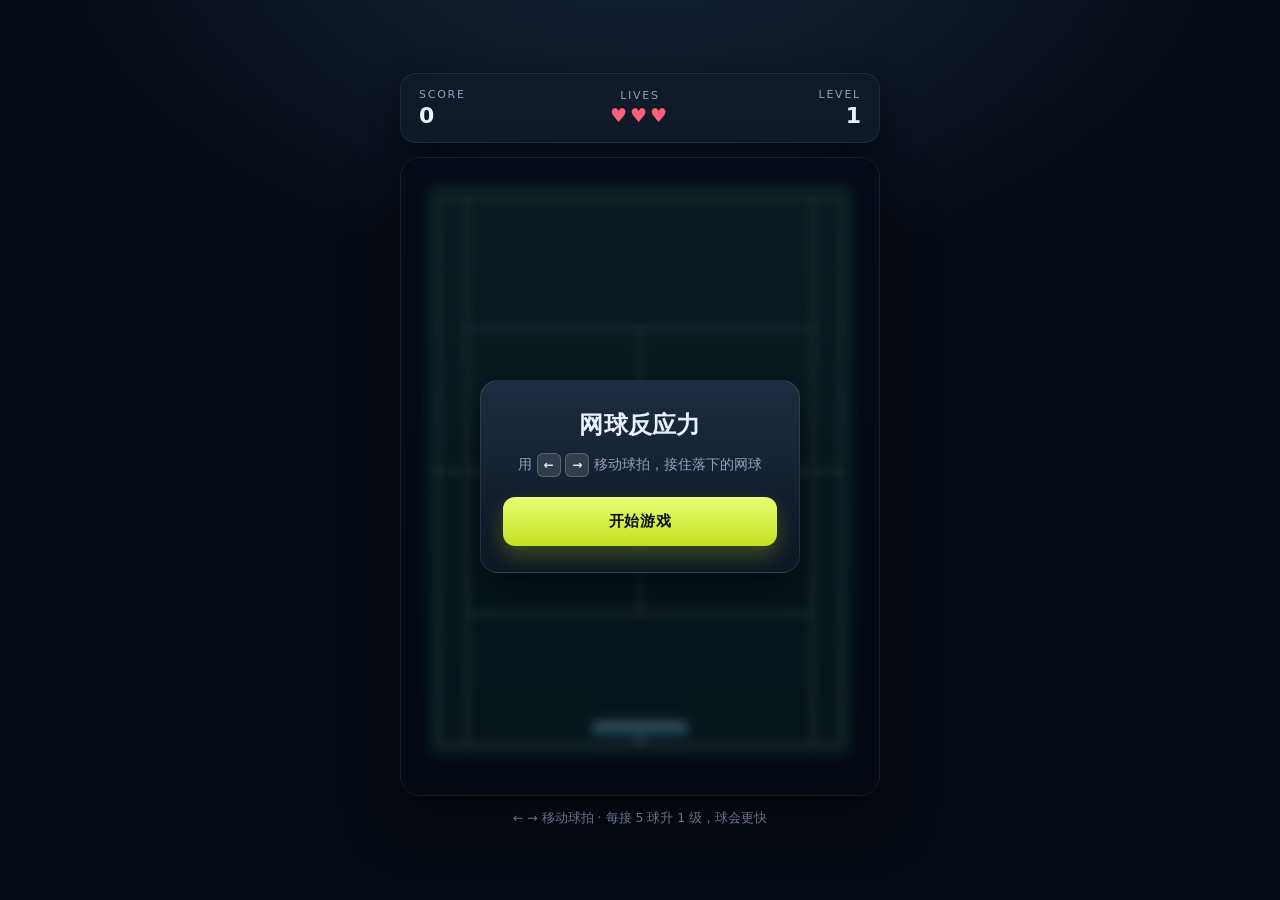
<file: index.html>
<!DOCTYPE html>
<html lang="zh-CN">
<head>
  <meta charset="UTF-8" />
  <meta name="viewport" content="width=device-width, initial-scale=1, maximum-scale=1, user-scalable=no, viewport-fit=cover" />
  <meta name="theme-color" content="#070b13" />
  <title>网球反应力 · Tennis Reflex</title>
  <link rel="stylesheet" href="style.css" />
</head>
<body>
  <main class="game">
    <header class="hud">
      <div class="hud-item">
        <span class="hud-label">Score</span>
        <span class="hud-value" id="score">0</span>
      </div>
      <div class="hud-item">
        <span class="hud-label">Lives</span>
        <span class="hud-value" id="lives">♥♥♥</span>
      </div>
      <div class="hud-item">
        <span class="hud-label">Level</span>
        <span class="hud-value" id="level">1</span>
      </div>
    </header>

    <div class="stage">
      <canvas id="court" width="480" height="640"></canvas>

      <div class="overlay is-visible" id="overlay">
        <div class="panel">
          <h1 class="panel-title" id="overlayTitle">网球反应力</h1>
          <p class="panel-text" id="overlayText">
            <span class="only-keyboard">用 <kbd>←</kbd> <kbd>→</kbd> 移动球拍，接住落下的网球</span>
            <span class="only-touch">按住屏幕左右拖动，让球拍接住落下的网球</span>
          </p>
          <button class="btn" id="overlayBtn" type="button">开始游戏</button>
        </div>
      </div>
    </div>

    <p class="hint">
      <span class="only-keyboard">← → 移动球拍 · 每接 5 球升 1 级，球会更快</span>
      <span class="only-touch">按住屏幕左右拖动 · 每接 5 球升 1 级，球会更快</span>
    </p>
  </main>

  <script src="game.js"></script>
</body>
</html>
</file>
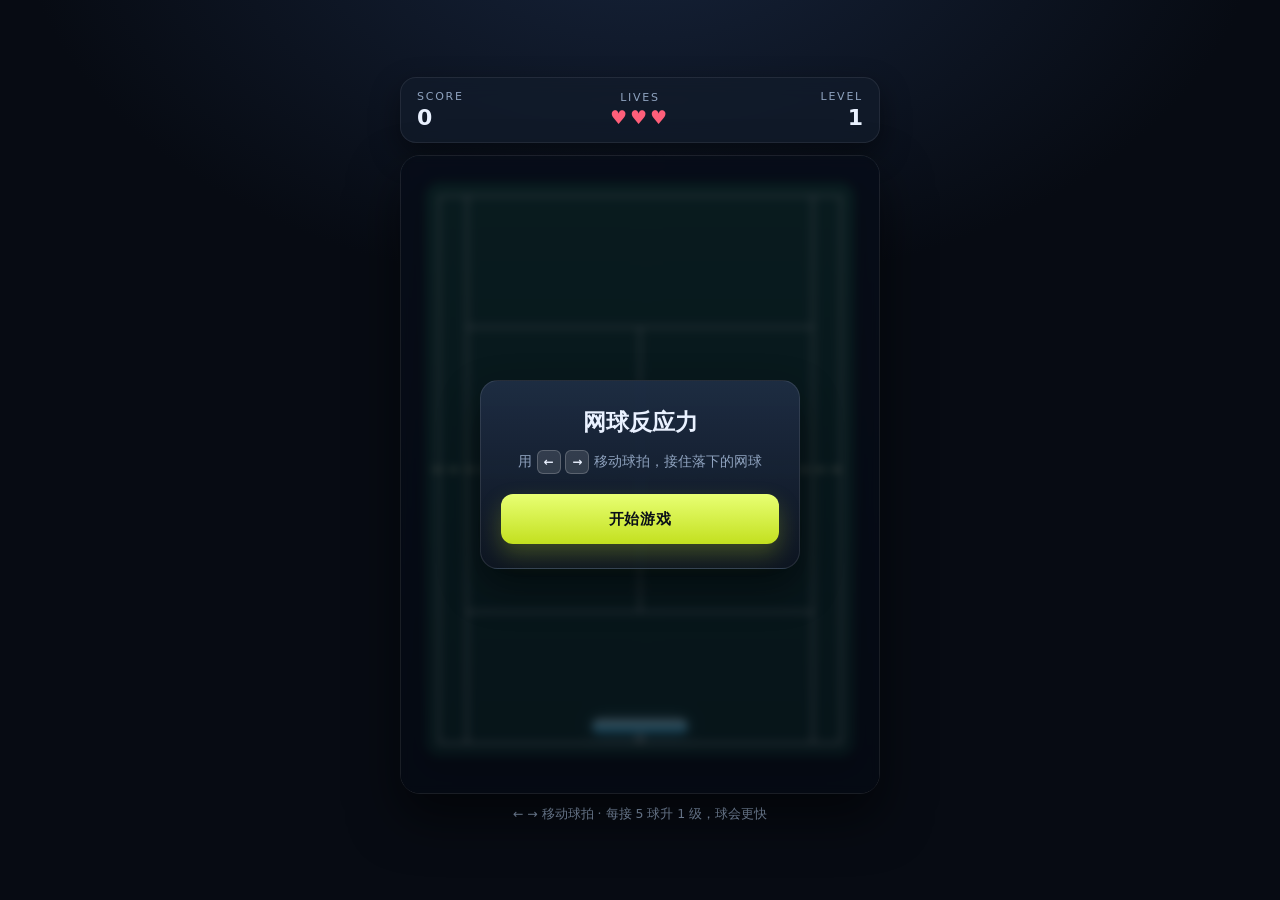
<file: tennis-reflex.html>
<!DOCTYPE html>
<html lang="zh-CN">
<head>
<meta charset="UTF-8" />
<meta name="viewport" content="width=device-width, initial-scale=1, maximum-scale=1, user-scalable=no, viewport-fit=cover" />
<meta name="theme-color" content="#070b13" />
<title>网球反应力 · Tennis Reflex</title>
<style>
  :root {
    --bg: #070b13;
    --panel: rgba(18, 28, 44, 0.72);
    --text: #e9f1ff;
    --muted: #8fa3bf;
    --accent: #d6f04a;
    --cyan: #6fe3ff;
    --danger: #ff5f7a;
    --vh: 100vh;
    --stage-max: calc((100vh - 210px) * 0.75);
  }

  @supports (height: 100dvh) {
    :root {
      --vh: 100dvh;
      --stage-max: calc((100dvh - 200px) * 0.75);
    }
  }

  * {
    box-sizing: border-box;
  }

  html,
  body {
    height: var(--vh);
  }

  body {
    margin: 0;
    min-height: var(--vh);
    padding: 20px 14px;
    display: flex;
    align-items: center;
    justify-content: center;
    background: radial-gradient(1000px 620px at 50% -10%, #16233a 0%, var(--bg) 62%);
    color: var(--text);
    font-family: "Segoe UI", system-ui, -apple-system, "Helvetica Neue", Arial, sans-serif;
    -webkit-font-smoothing: antialiased;
    -webkit-tap-highlight-color: transparent;
    touch-action: manipulation;
    overscroll-behavior: none;
    overflow: hidden;
  }

  .game {
    width: 100%;
    max-width: 480px;
    display: flex;
    flex-direction: column;
    gap: 12px;
  }

  /* ---------- HUD ---------- */
  .hud {
    display: flex;
    align-items: center;
    justify-content: space-between;
    gap: 12px;
    padding: 12px 16px;
    border-radius: 16px;
    background: var(--panel);
    border: 1px solid rgba(255, 255, 255, 0.08);
    box-shadow: 0 12px 30px rgba(0, 0, 0, 0.45);
    -webkit-backdrop-filter: blur(10px);
    backdrop-filter: blur(10px);
  }

  .hud-item {
    display: flex;
    flex-direction: column;
    gap: 3px;
    min-width: 68px;
  }

  .hud-item:nth-child(2) {
    align-items: center;
  }

  .hud-item:last-child {
    align-items: flex-end;
  }

  .hud-label {
    font-size: 11px;
    letter-spacing: 0.16em;
    text-transform: uppercase;
    color: var(--muted);
  }

  .hud-value {
    font-size: 22px;
    font-weight: 700;
    line-height: 1.1;
    font-variant-numeric: tabular-nums;
  }

  #lives {
    color: var(--danger);
    font-size: 19px;
    letter-spacing: 3px;
  }

  /* ---------- 球场 ---------- */
  .stage {
    position: relative;
    width: 100%;
    margin: 0 auto;
    max-width: min(480px, var(--stage-max));
    border-radius: 20px;
    overflow: hidden;
    border: 1px solid rgba(255, 255, 255, 0.08);
    box-shadow: 0 24px 50px rgba(0, 0, 0, 0.55);
    line-height: 0;
    touch-action: none;
  }

  canvas {
    display: block;
    width: 100%;
    height: auto;
    background: #060b14;
    touch-action: none;
  }

  /* ---------- 浮层 ---------- */
  .overlay {
    position: absolute;
    inset: 0;
    display: flex;
    align-items: center;
    justify-content: center;
    padding: 20px;
    background: rgba(6, 11, 20, 0.72);
    -webkit-backdrop-filter: blur(4px);
    backdrop-filter: blur(4px);
    opacity: 0;
    visibility: hidden;
    transition: opacity 0.25s ease, visibility 0.25s ease;
    line-height: 1.5;
  }

  .overlay.is-visible {
    opacity: 1;
    visibility: visible;
  }

  .panel {
    width: 100%;
    max-width: 320px;
    padding: 24px 20px;
    text-align: center;
    border-radius: 18px;
    background: linear-gradient(180deg, rgba(30, 45, 68, 0.96), rgba(14, 22, 35, 0.96));
    border: 1px solid rgba(255, 255, 255, 0.1);
    box-shadow: 0 18px 40px rgba(0, 0, 0, 0.45);
    transform: translateY(10px) scale(0.97);
    transition: transform 0.25s ease;
  }

  .overlay.is-visible .panel {
    transform: translateY(0) scale(1);
  }

  .panel-title {
    margin: 0 0 10px;
    font-size: 23px;
    font-weight: 700;
  }

  .panel-text {
    margin: 0 0 20px;
    font-size: 14px;
    color: var(--muted);
  }

  .panel-text strong {
    color: var(--accent);
  }

  kbd {
    display: inline-block;
    min-width: 24px;
    padding: 2px 6px;
    font-family: inherit;
    font-size: 12px;
    font-weight: 600;
    color: var(--text);
    background: rgba(255, 255, 255, 0.12);
    border: 1px solid rgba(255, 255, 255, 0.2);
    border-radius: 6px;
  }

  .btn {
    width: 100%;
    padding: 14px 20px;
    font: inherit;
    font-size: 15px;
    font-weight: 700;
    letter-spacing: 0.04em;
    color: #0a1018;
    background: linear-gradient(180deg, #e8ff74, #c3e01f);
    border: none;
    border-radius: 12px;
    cursor: pointer;
    box-shadow: 0 10px 22px rgba(198, 226, 30, 0.25);
    transition: transform 0.12s ease, box-shadow 0.2s ease, filter 0.2s ease;
  }

  .btn:hover {
    filter: brightness(1.06);
    box-shadow: 0 14px 28px rgba(198, 226, 30, 0.35);
  }

  .btn:active {
    transform: translateY(1px) scale(0.99);
  }

  .btn:focus-visible {
    outline: 2px solid var(--cyan);
    outline-offset: 2px;
  }

  .hint {
    margin: 0;
    text-align: center;
    font-size: 12.5px;
    color: var(--muted);
  }

  /* ---------- 触屏设备：只显示触摸说明 ---------- */
  .only-touch {
    display: none;
  }

  @media (pointer: coarse) {
    .only-keyboard {
      display: none;
    }

    .only-touch {
      display: inline;
    }

    body {
      padding: 12px 10px;
    }
  }

  @media (max-height: 640px) {
    .hint {
      display: none;
    }
  }
</style>
</head>
<body>
  <main class="game">
    <header class="hud">
      <div class="hud-item">
        <span class="hud-label">Score</span>
        <span class="hud-value" id="score">0</span>
      </div>
      <div class="hud-item">
        <span class="hud-label">Lives</span>
        <span class="hud-value" id="lives">♥♥♥</span>
      </div>
      <div class="hud-item">
        <span class="hud-label">Level</span>
        <span class="hud-value" id="level">1</span>
      </div>
    </header>

    <div class="stage">
      <canvas id="court" width="480" height="640"></canvas>

      <div class="overlay is-visible" id="overlay">
        <div class="panel">
          <h1 class="panel-title" id="overlayTitle">网球反应力</h1>
          <p class="panel-text" id="overlayText">
            <span class="only-keyboard">用 <kbd>←</kbd> <kbd>→</kbd> 移动球拍，接住落下的网球</span>
            <span class="only-touch">按住屏幕左右拖动，让球拍接住落下的网球</span>
          </p>
          <button class="btn" id="overlayBtn" type="button">开始游戏</button>
        </div>
      </div>
    </div>

    <p class="hint">
      <span class="only-keyboard">← → 移动球拍 · 每接 5 球升 1 级，球会更快</span>
      <span class="only-touch">按住屏幕左右拖动 · 每接 5 球升 1 级，球会更快</span>
    </p>
  </main>

<script>
/* Tennis Reflex — 单文件版（无任何依赖，双击即可运行）
   键盘 ← → 或 触屏拖动控制球拍。 */
(function () {
  "use strict";

  /* ================= 基础元素 ================= */
  const canvas = document.getElementById("court");
  const ctx = canvas.getContext("2d");

  const scoreEl = document.getElementById("score");
  const livesEl = document.getElementById("lives");
  const levelEl = document.getElementById("level");

  const overlay = document.getElementById("overlay");
  const overlayTitle = document.getElementById("overlayTitle");
  const overlayText = document.getElementById("overlayText");
  const overlayBtn = document.getElementById("overlayBtn");

  /* ================= 尺寸 & 配置 ================= */
  const W = 480; // 逻辑宽度
  const H = 640; // 逻辑高度

  const DPR = Math.min(window.devicePixelRatio || 1, 2);
  canvas.width = W * DPR;
  canvas.height = H * DPR;
  ctx.setTransform(DPR, 0, 0, DPR, 0, 0);

  const COURT = { x: 24, y: 26, w: W - 48, h: 578 };

  const PADDLE_W = 96;
  const PADDLE_H = 14;
  const PADDLE_Y = 566;
  const PADDLE_SPEED = 640; // px / 秒
  const PADDLE_INSET = 8;

  const BALL_R = 10;
  const BASE_SPEED = 220;
  const SPEED_PER_LEVEL = 48;
  const MAX_SPEED = 880;

  const POINTS_PER_LEVEL = 5;
  const MAX_LEVEL = 12;

  const BASE_SPAWN_DELAY = 0.55;
  const MIN_SPAWN_DELAY = 0.18;

  const START_LIVES = 3;

  /* ================= 状态 ================= */
  const state = {
    phase: "ready", // ready | playing | over
    score: 0,
    lives: START_LIVES,
    level: 1,
    paddleX: W / 2 - PADDLE_W / 2,
    paddleV: 0,
    paddleHit: 0,
    ball: null,
    spawnTimer: 0,
    toast: null,
    flash: 0,
    pointerActive: false,
    pointerX: W / 2
  };

  const keys = { left: false, right: false };

  /* ================= 小工具 ================= */
  function clamp(v, min, max) {
    return v < min ? min : v > max ? max : v;
  }

  function paddleMinX() {
    return COURT.x + PADDLE_INSET;
  }

  function paddleMaxX() {
    return COURT.x + COURT.w - PADDLE_INSET - PADDLE_W;
  }

  function speedForLevel(level) {
    return Math.min(MAX_SPEED, BASE_SPEED + (level - 1) * SPEED_PER_LEVEL);
  }

  function spawnDelayForLevel(level) {
    return Math.max(MIN_SPAWN_DELAY, BASE_SPAWN_DELAY - (level - 1) * 0.03);
  }

  function levelForScore(score) {
    return Math.min(MAX_LEVEL, 1 + Math.floor(score / POINTS_PER_LEVEL));
  }

  function roundRect(x, y, w, h, r) {
    const radius = Math.min(r, w / 2, h / 2);
    ctx.beginPath();
    ctx.moveTo(x + radius, y);
    ctx.arcTo(x + w, y, x + w, y + h, radius);
    ctx.arcTo(x + w, y + h, x, y + h, radius);
    ctx.arcTo(x, y + h, x, y, radius);
    ctx.arcTo(x, y, x + w, y, radius);
    ctx.closePath();
  }

  /* ================= HUD & 浮层 ================= */
  function updateHud() {
    scoreEl.textContent = String(state.score);
    levelEl.textContent = String(state.level);
    livesEl.textContent =
      "♥".repeat(Math.max(0, state.lives)) + "♡".repeat(Math.max(0, START_LIVES - state.lives));
  }

  function showOverlay(title, html, buttonText) {
    overlayTitle.textContent = title;
    overlayText.innerHTML = html;
    overlayBtn.textContent = buttonText;
    overlay.classList.add("is-visible");
  }

  function hideOverlay() {
    overlay.classList.remove("is-visible");
  }

  function hintHtml(kb, touch) {
    return (
      '<span class="only-keyboard">' + kb + '</span>' +
      '<span class="only-touch">' + touch + "</span>"
    );
  }

  /* ================= 游戏流程 ================= */
  function resetGame() {
    state.score = 0;
    state.lives = START_LIVES;
    state.level = 1;
    state.paddleV = 0;
    state.paddleHit = 0;
    state.ball = null;
    state.spawnTimer = 0.4;
    state.toast = null;
    state.flash = 0;
    state.pointerActive = false;
    state.paddleX = clamp(W / 2 - PADDLE_W / 2, paddleMinX(), paddleMaxX());
    updateHud();
  }

  function startGame() {
    resetGame();
    state.phase = "playing";
    hideOverlay();
    spawnBall();
  }

  function endGame() {
    state.phase = "over";
    state.ball = null;
    state.flash = 1;
    showOverlay(
      "Game Over",
      "本局得分 <strong>" + state.score + "</strong> · 到达 Level " + state.level,
      "Restart"
    );
  }

  function startOrRestart() {
    if (state.phase === "playing") return;
    startGame();
  }

  function spawnBall() {
    const minX = COURT.x + BALL_R + 12;
    const maxX = COURT.x + COURT.w - BALL_R - 12;
    state.ball = {
      x: minX + Math.random() * (maxX - minX),
      y: COURT.y - BALL_R,
      r: BALL_R,
      vy: speedForLevel(state.level),
      angle: 0
    };
  }

  /* ================= 更新逻辑 ================= */
  function updatePaddle(dt) {
    if (state.pointerActive) {
      // 触屏 / 鼠标：朝手指位置移动，速度上限与键盘一致
      const delta = state.pointerX - (state.paddleX + PADDLE_W / 2);
      const maxStep = PADDLE_SPEED * dt;
      const step = Math.abs(delta) < 1 ? delta : clamp(delta, -maxStep, maxStep);
      state.paddleX = clamp(state.paddleX + step, paddleMinX(), paddleMaxX());
      state.paddleV = dt > 0 ? step / dt : 0;
    } else {
      // 键盘：平滑加减速，更有手感
      const dir = (keys.right ? 1 : 0) - (keys.left ? 1 : 0);
      const targetV = dir * PADDLE_SPEED;
      state.paddleV += (targetV - state.paddleV) * Math.min(1, dt * 16);
      state.paddleX = clamp(state.paddleX + state.paddleV * dt, paddleMinX(), paddleMaxX());
      if (state.paddleX <= paddleMinX() || state.paddleX >= paddleMaxX()) {
        state.paddleV = 0;
      }
    }

    state.paddleHit = Math.max(0, state.paddleHit - dt * 5.5);
  }

  function updateBall(dt) {
    const ball = state.ball;

    if (!ball) {
      state.spawnTimer -= dt;
      if (state.spawnTimer <= 0) spawnBall();
      return;
    }

    ball.y += ball.vy * dt;
    ball.angle += dt * (4 + ball.vy / 140);

    const paddleTop = PADDLE_Y;
    const paddleBottom = PADDLE_Y + PADDLE_H;
    const paddleLeft = state.paddleX;
    const paddleRight = state.paddleX + PADDLE_W;

    const hitPaddle =
      ball.y + ball.r >= paddleTop &&
      ball.y - ball.r <= paddleBottom &&
      ball.x + ball.r * 0.6 >= paddleLeft &&
      ball.x - ball.r * 0.6 <= paddleRight;

    if (hitPaddle) {
      state.score += 1;

      const newLevel = levelForScore(state.score);
      if (newLevel > state.level) {
        state.level = newLevel;
        state.toast = { text: "Level " + state.level, t: 1 };
      }

      state.paddleHit = 1;
      state.ball = null;
      state.spawnTimer = spawnDelayForLevel(state.level);
      updateHud();
      return;
    }

    if (ball.y - ball.r > COURT.y + COURT.h) {
      state.lives -= 1;
      state.ball = null;
      state.spawnTimer = 0.35;
      state.flash = 0.8;
      updateHud();

      if (state.lives <= 0) endGame();
    }
  }

  function update(dt) {
    if (state.phase === "playing") {
      updatePaddle(dt);
      updateBall(dt);
    } else {
      state.paddleHit = Math.max(0, state.paddleHit - dt * 5.5);
    }

    if (state.toast) {
      state.toast.t -= dt * 1.4;
      if (state.toast.t <= 0) state.toast = null;
    }

    state.flash = Math.max(0, state.flash - dt * 2.2);
  }

  /* ================= 绘制 ================= */
  function drawCourt() {
    const bg = ctx.createLinearGradient(0, 0, 0, H);
    bg.addColorStop(0, "#0b1626");
    bg.addColorStop(1, "#060b14");
    ctx.fillStyle = bg;
    ctx.fillRect(0, 0, W, H);

    const x = COURT.x;
    const y = COURT.y;
    const w = COURT.w;
    const h = COURT.h;

    const surface = ctx.createLinearGradient(0, y, 0, y + h);
    surface.addColorStop(0, "#134a3d");
    surface.addColorStop(0.5, "#0f3d33");
    surface.addColorStop(1, "#0b3129");

    ctx.save();
    ctx.shadowColor = "rgba(0, 0, 0, 0.6)";
    ctx.shadowBlur = 24;
    ctx.shadowOffsetY = 8;
    roundRect(x, y, w, h, 16);
    ctx.fillStyle = surface;
    ctx.fill();
    ctx.restore();

    ctx.save();
    roundRect(x, y, w, h, 16);
    ctx.clip();

    const inset = 14;
    const bx = x + inset;
    const by = y + inset;
    const bw = w - inset * 2;
    const bh = h - inset * 2;
    const netY = by + bh / 2;
    const alley = bw * 0.07;
    const service = bh * 0.26;

    ctx.strokeStyle = "rgba(255, 255, 255, 0.5)";
    ctx.lineWidth = 2.5;
    ctx.lineJoin = "round";

    ctx.strokeRect(bx, by, bw, bh);

    ctx.beginPath();
    ctx.moveTo(bx + alley, by);
    ctx.lineTo(bx + alley, by + bh);
    ctx.moveTo(bx + bw - alley, by);
    ctx.lineTo(bx + bw - alley, by + bh);
    ctx.stroke();

    ctx.beginPath();
    ctx.moveTo(bx + alley, netY - service);
    ctx.lineTo(bx + bw - alley, netY - service);
    ctx.moveTo(bx + alley, netY + service);
    ctx.lineTo(bx + bw - alley, netY + service);
    ctx.stroke();

    ctx.beginPath();
    ctx.moveTo(bx + bw / 2, netY - service);
    ctx.lineTo(bx + bw / 2, netY + service);
    ctx.stroke();

    ctx.strokeStyle = "rgba(234, 247, 200, 0.85)";
    ctx.lineWidth = 3;
    ctx.setLineDash([10, 6]);
    ctx.beginPath();
    ctx.moveTo(bx - 6, netY);
    ctx.lineTo(bx + bw + 6, netY);
    ctx.stroke();
    ctx.setLineDash([]);

    ctx.restore();
  }

  function drawBall(ball) {
    const r = ball.r;

    ctx.save();
    ctx.translate(ball.x, ball.y);

    ctx.shadowColor = "rgba(214, 240, 74, 0.75)";
    ctx.shadowBlur = 18;

    ctx.beginPath();
    ctx.arc(0, 0, r, 0, Math.PI * 2);
    const g = ctx.createRadialGradient(-r * 0.35, -r * 0.4, r * 0.15, 0, 0, r);
    g.addColorStop(0, "#fbffc9");
    g.addColorStop(0.55, "#dfef4f");
    g.addColorStop(1, "#a8c314");
    ctx.fillStyle = g;
    ctx.fill();
    ctx.shadowBlur = 0;

    ctx.rotate(ball.angle);
    ctx.beginPath();
    ctx.arc(0, 0, r, 0, Math.PI * 2);
    ctx.clip();

    ctx.strokeStyle = "rgba(255, 255, 255, 0.9)";
    ctx.lineWidth = 2;
    ctx.beginPath();
    ctx.arc(-r * 0.95, 0, r * 1.05, -1.05, 1.05);
    ctx.stroke();
    ctx.beginPath();
    ctx.arc(r * 0.95, 0, r * 1.05, Math.PI - 1.05, Math.PI + 1.05);
    ctx.stroke();

    ctx.restore();
  }

  function drawPaddle() {
    const squash = state.paddleHit;
    const cx = state.paddleX + PADDLE_W / 2;
    const cy = PADDLE_Y + PADDLE_H / 2;

    ctx.save();
    ctx.translate(cx, cy);
    ctx.scale(1 + squash * 0.14, 1 - squash * 0.45);
    ctx.translate(-PADDLE_W / 2, -PADDLE_H / 2);

    ctx.shadowColor = "rgba(111, 227, 255, " + (0.45 + squash * 0.55).toFixed(3) + ")";
    ctx.shadowBlur = 16 + squash * 22;

    const g = ctx.createLinearGradient(0, 0, 0, PADDLE_H);
    g.addColorStop(0, "#eafcff");
    g.addColorStop(0.5, "#6fe3ff");
    g.addColorStop(1, "#2aa8d8");

    roundRect(0, 0, PADDLE_W, PADDLE_H, PADDLE_H / 2);
    ctx.fillStyle = g;
    ctx.fill();
    ctx.shadowBlur = 0;

    ctx.fillStyle = "rgba(255, 255, 255, 0.28)";
    roundRect(PADDLE_W / 2 - 5, PADDLE_H - 1, 10, 12, 4);
    ctx.fill();

    ctx.restore();
  }

  function drawToast() {
    const toast = state.toast;
    if (!toast) return;

    ctx.save();
    ctx.globalAlpha = Math.min(1, toast.t);
    ctx.textAlign = "center";
    ctx.textBaseline = "middle";
    ctx.font = "700 34px 'Segoe UI', system-ui, sans-serif";
    ctx.fillStyle = "rgba(214, 240, 74, 0.95)";
    ctx.shadowColor = "rgba(214, 240, 74, 0.6)";
    ctx.shadowBlur = 18;
    const y = COURT.y + COURT.h * 0.33 - (1 - toast.t) * 30;
    ctx.fillText(toast.text, W / 2, y);
    ctx.restore();
  }

  function render() {
    ctx.clearRect(0, 0, W, H);
    drawCourt();
    if (state.ball) drawBall(state.ball);
    drawPaddle();
    drawToast();

    if (state.flash > 0) {
      ctx.fillStyle = "rgba(255, 92, 92, " + (state.flash * 0.22).toFixed(3) + ")";
      ctx.fillRect(0, 0, W, H);
    }
  }

  /* ================= 主循环 ================= */
  let lastTime = 0;

  function loop(timestamp) {
    if (!lastTime) lastTime = timestamp;
    let dt = (timestamp - lastTime) / 1000;
    lastTime = timestamp;
    if (dt > 0.05) dt = 0.05;

    update(dt);
    render();
    requestAnimationFrame(loop);
  }

  /* ================= 键盘 ================= */
  window.addEventListener("keydown", function (event) {
    const key = event.key;

    if (key === "ArrowLeft" || key === "ArrowRight") {
      event.preventDefault();
      if (key === "ArrowLeft") {
        keys.left = true;
      } else {
        keys.right = true;
      }
      if (state.phase === "ready") startGame();
      return;
    }

    if ((key === " " || key === "Enter") && state.phase !== "playing") {
      if (document.activeElement === overlayBtn) return;
      event.preventDefault();
      startOrRestart();
    }
  });

  window.addEventListener("keyup", function (event) {
    if (event.key === "ArrowLeft") keys.left = false;
    if (event.key === "ArrowRight") keys.right = false;
  });

  window.addEventListener("blur", function () {
    keys.left = false;
    keys.right = false;
    state.pointerActive = false;
  });

  /* ================= 触屏 / 鼠标 ================= */
  function canvasXFromClient(clientX) {
    const rect = canvas.getBoundingClientRect();
    if (!rect || !rect.width) return W / 2;
    return ((clientX - rect.left) / rect.width) * W;
  }

  function pointerDownAt(clientX) {
    state.pointerX = clamp(canvasXFromClient(clientX), 0, W);
    state.pointerActive = true;
  }

  function attachPointerControls() {
    if (window.PointerEvent) {
      canvas.addEventListener("pointerdown", function (event) {
        if (event.cancelable) event.preventDefault();
        pointerDownAt(event.clientX);
      });
      canvas.addEventListener("pointermove", function (event) {
        if (!state.pointerActive) return;
        if (event.cancelable) event.preventDefault();
        state.pointerX = clamp(canvasXFromClient(event.clientX), 0, W);
      });
      const stop = function () {
        state.pointerActive = false;
      };
      canvas.addEventListener("pointerup", stop);
      canvas.addEventListener("pointercancel", stop);
      canvas.addEventListener("pointerleave", stop);
    } else {
      canvas.addEventListener(
        "touchstart",
        function (event) {
          event.preventDefault();
          if (event.touches && event.touches.length) pointerDownAt(event.touches[0].clientX);
        },
        { passive: false }
      );
      canvas.addEventListener(
        "touchmove",
        function (event) {
          event.preventDefault();
          if (state.pointerActive && event.touches && event.touches.length) {
            state.pointerX = clamp(canvasXFromClient(event.touches[0].clientX), 0, W);
          }
        },
        { passive: false }
      );
      canvas.addEventListener("touchend", function () {
        state.pointerActive = false;
      });
      canvas.addEventListener("mousedown", function (event) {
        pointerDownAt(event.clientX);
      });
      window.addEventListener("mousemove", function (event) {
        if (state.pointerActive) state.pointerX = clamp(canvasXFromClient(event.clientX), 0, W);
      });
      window.addEventListener("mouseup", function () {
        state.pointerActive = false;
      });
    }
  }

  overlayBtn.addEventListener("click", function () {
    startOrRestart();
  });

  /* ================= 启动 ================= */
  attachPointerControls();
  resetGame();
  state.phase = "ready";
  requestAnimationFrame(loop);
})();
</script>
</body>
</html>
</file>
<file: style.css>
:root {
  --bg: #070b13;
  --panel: rgba(18, 28, 44, 0.72);
  --text: #e9f1ff;
  --muted: #8fa3bf;
  --accent: #d6f04a;
  --cyan: #6fe3ff;
  --danger: #ff5f7a;
  --vh: 100vh;
  --stage-max: calc((100vh - 210px) * 0.75);
}

@supports (height: 100dvh) {
  :root {
    --vh: 100dvh;
    --stage-max: calc((100dvh - 200px) * 0.75);
  }
}

* {
  box-sizing: border-box;
}

html,
body {
  height: var(--vh);
}

body {
  margin: 0;
  min-height: var(--vh);
  padding: 20px 14px;
  display: flex;
  align-items: center;
  justify-content: center;
  background: radial-gradient(1000px 620px at 50% -10%, #16233a 0%, var(--bg) 62%);
  color: var(--text);
  font-family: "Segoe UI", system-ui, -apple-system, "Helvetica Neue", Arial, sans-serif;
  -webkit-font-smoothing: antialiased;
  -webkit-tap-highlight-color: transparent;
  touch-action: manipulation;
  overscroll-behavior: none;
  overflow: hidden;
}

.game {
  width: 100%;
  max-width: 480px;
  display: flex;
  flex-direction: column;
  gap: 14px;
}

/* ---------- HUD ---------- */
.hud {
  display: flex;
  align-items: center;
  justify-content: space-between;
  gap: 12px;
  padding: 14px 18px;
  border-radius: 16px;
  background: var(--panel);
  border: 1px solid rgba(255, 255, 255, 0.08);
  box-shadow: 0 12px 30px rgba(0, 0, 0, 0.45);
  -webkit-backdrop-filter: blur(10px);
  backdrop-filter: blur(10px);
}

.hud-item {
  display: flex;
  flex-direction: column;
  gap: 3px;
  min-width: 72px;
}

.hud-item:nth-child(2) {
  align-items: center;
}

.hud-item:last-child {
  align-items: flex-end;
}

.hud-label {
  font-size: 11px;
  letter-spacing: 0.16em;
  text-transform: uppercase;
  color: var(--muted);
}

.hud-value {
  font-size: 22px;
  font-weight: 700;
  line-height: 1.1;
  font-variant-numeric: tabular-nums;
}

#lives {
  color: var(--danger);
  font-size: 19px;
  letter-spacing: 3px;
}

/* ---------- Stage & Canvas ---------- */
.stage {
  position: relative;
  width: 100%;
  margin: 0 auto;
  max-width: min(480px, var(--stage-max));
  border-radius: 20px;
  overflow: hidden;
  border: 1px solid rgba(255, 255, 255, 0.08);
  box-shadow: 0 24px 50px rgba(0, 0, 0, 0.55);
  line-height: 0;
  touch-action: none;
}

canvas {
  display: block;
  width: 100%;
  height: auto;
  background: #060b14;
  touch-action: none;
}

/* ---------- Overlay ---------- */
.overlay {
  position: absolute;
  inset: 0;
  display: flex;
  align-items: center;
  justify-content: center;
  padding: 22px;
  background: rgba(6, 11, 20, 0.72);
  -webkit-backdrop-filter: blur(4px);
  backdrop-filter: blur(4px);
  opacity: 0;
  visibility: hidden;
  transition: opacity 0.25s ease, visibility 0.25s ease;
  line-height: 1.5;
}

.overlay.is-visible {
  opacity: 1;
  visibility: visible;
}

.panel {
  width: 100%;
  max-width: 320px;
  padding: 26px 22px;
  text-align: center;
  border-radius: 18px;
  background: linear-gradient(180deg, rgba(30, 45, 68, 0.96), rgba(14, 22, 35, 0.96));
  border: 1px solid rgba(255, 255, 255, 0.1);
  box-shadow: 0 18px 40px rgba(0, 0, 0, 0.45);
  transform: translateY(10px) scale(0.97);
  transition: transform 0.25s ease;
}

.overlay.is-visible .panel {
  transform: translateY(0) scale(1);
}

.panel-title {
  margin: 0 0 10px;
  font-size: 24px;
  font-weight: 700;
  letter-spacing: 0.01em;
}

.panel-text {
  margin: 0 0 20px;
  font-size: 14px;
  color: var(--muted);
}

.panel-text strong {
  color: var(--accent);
}

kbd {
  display: inline-block;
  min-width: 24px;
  padding: 2px 6px;
  font-family: inherit;
  font-size: 12px;
  font-weight: 600;
  color: var(--text);
  background: rgba(255, 255, 255, 0.12);
  border: 1px solid rgba(255, 255, 255, 0.2);
  border-radius: 6px;
}

/* ---------- Button ---------- */
.btn {
  width: 100%;
  padding: 13px 20px;
  font: inherit;
  font-size: 15px;
  font-weight: 700;
  letter-spacing: 0.04em;
  color: #0a1018;
  background: linear-gradient(180deg, #e8ff74, #c3e01f);
  border: none;
  border-radius: 12px;
  cursor: pointer;
  box-shadow: 0 10px 22px rgba(198, 226, 30, 0.25);
  transition: transform 0.12s ease, box-shadow 0.2s ease, filter 0.2s ease;
}

.btn:hover {
  filter: brightness(1.06);
  box-shadow: 0 14px 28px rgba(198, 226, 30, 0.35);
}

.btn:active {
  transform: translateY(1px) scale(0.99);
}

.btn:focus-visible {
  outline: 2px solid var(--cyan);
  outline-offset: 2px;
}

/* ---------- Hint ---------- */
.hint {
  margin: 0;
  text-align: center;
  font-size: 12.5px;
  color: var(--muted);
}

/* ---------- 触屏设备：只显示触摸说明 ---------- */
.only-touch {
  display: none;
}

@media (pointer: coarse) {
  .only-keyboard {
    display: none;
  }

  .only-touch {
    display: inline;
  }

  body {
    padding: 12px 10px;
  }
}

@media (max-height: 640px) {
  .hint {
    display: none;
  }
}
</file>
